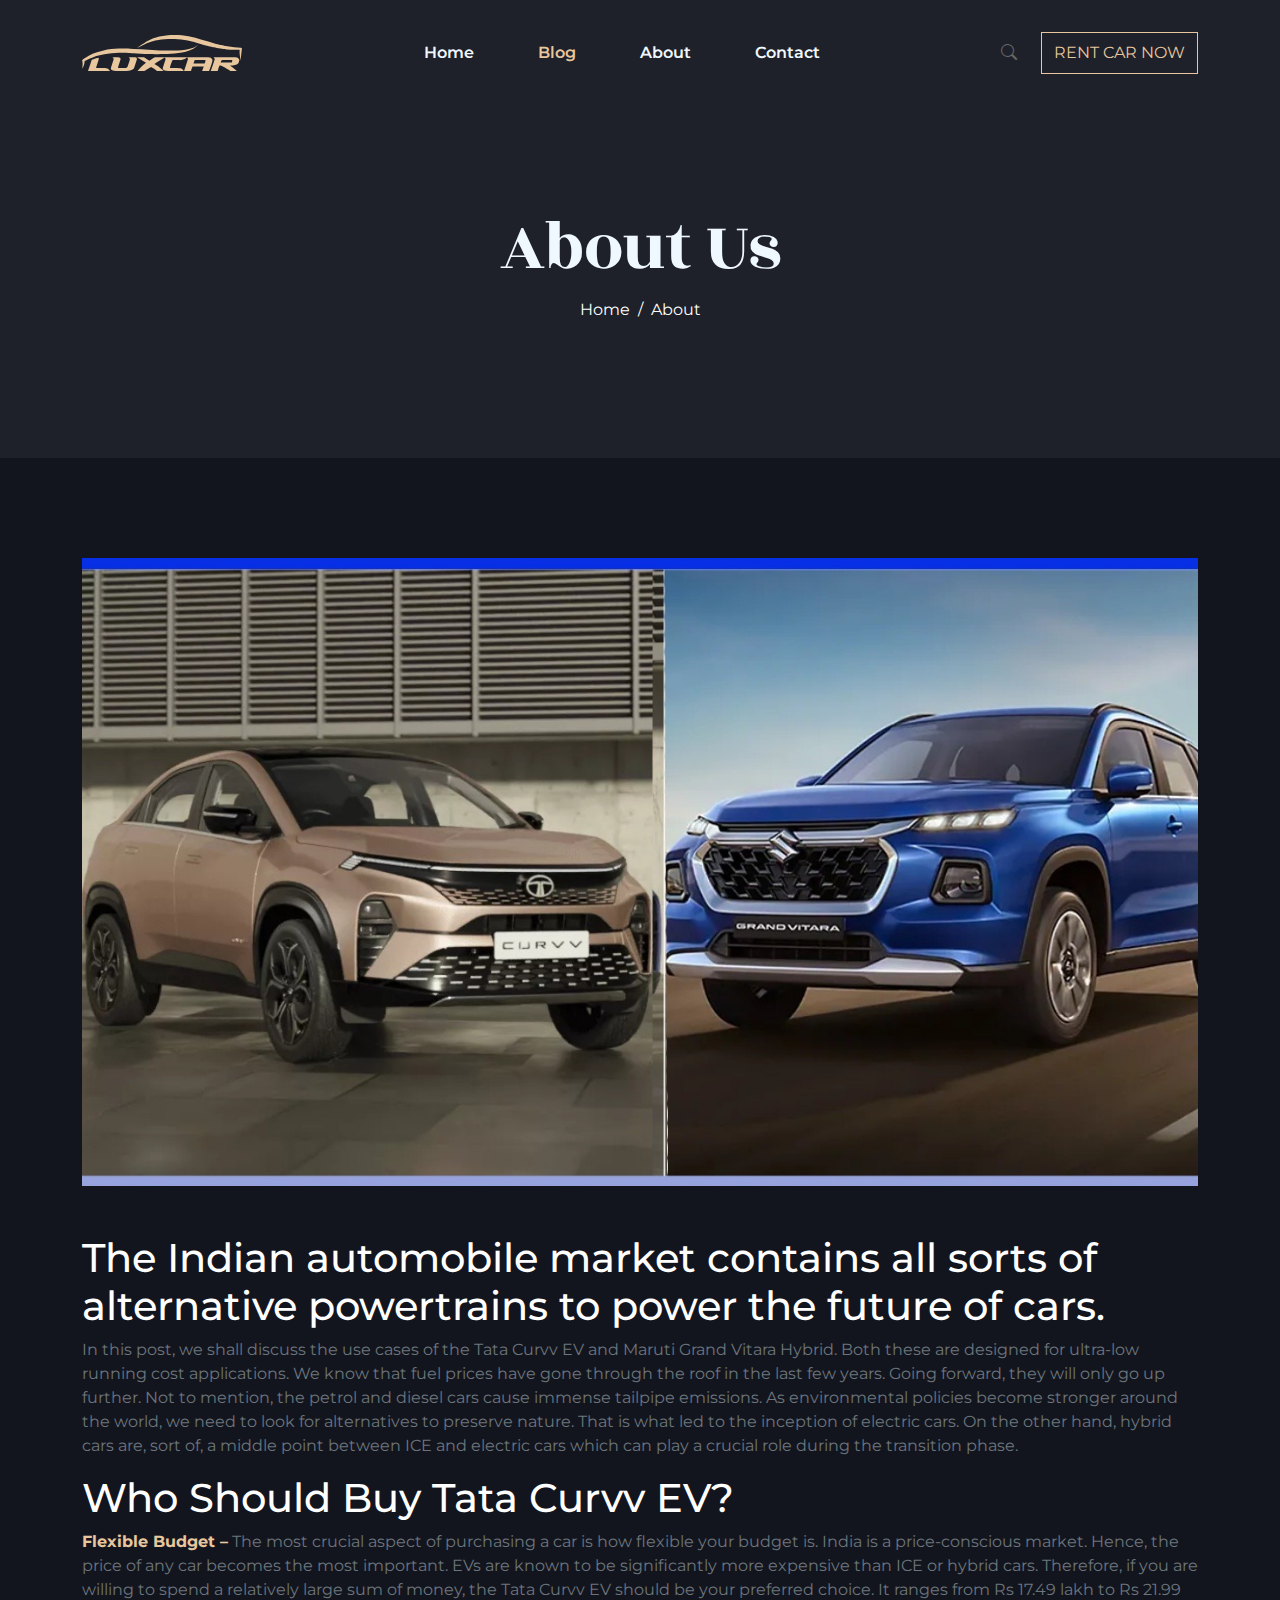
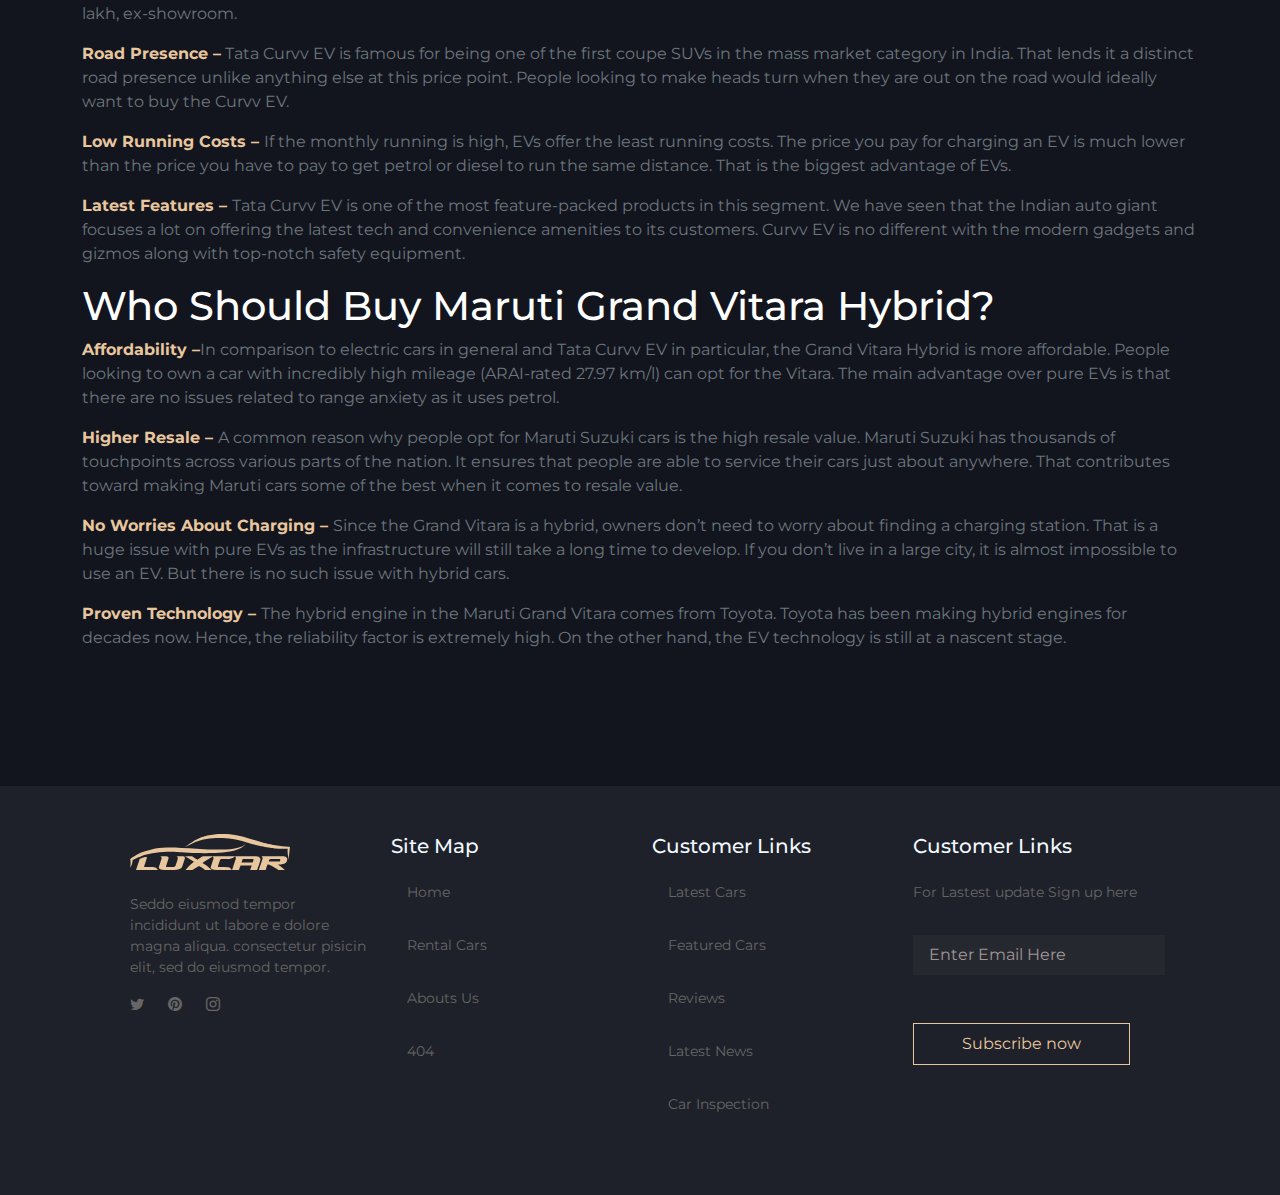
<file: blog.html>
<!doctype html>
<html lang="en">

<head>
    <meta charset="utf-8">
    <meta name="viewport" content="width=device-width, initial-scale=1">
    <title>Blog</title>
    <!-- style-css -->
    <link rel="stylesheet" href="./assets/css/style.css">
    <!-- bootstrap-css -->
    <link rel="stylesheet" href="./assets/css/bootstrap.min.css">
    <!-- icon-css -->
    <link rel="stylesheet" href="https://cdn.jsdelivr.net/npm/bootstrap-icons@1.11.3/font/bootstrap-icons.min.css">
    <!-- favicon -->
    <link rel="icon" href="./assets/images/images.jpg">
</head>

<body>
    <!-- header -->
    <div class="bg-2">
        <header class="p-4">
            <nav class="navbar navbar-expand-lg">
                <div class="container d-flex justify-content-sm-between align-items-center gap-2">
                    <div>
                        <img src="./assets/images/logo (1).svg" alt="logo" class="img-fluid logo" width="160px">
                    </div>
                    <div class="d-lg-block d-none" id="navbarNavAltMarkup">
                        <div class="navbar-nav gap-5 fw-semibold nav-item">
                            <a href="./index.html" class="nav-link active">Home</a>
                            <a href="./blog.html" class="nav-link active high-light">Blog</a>
                            <a href="./about.html" class="nav-link active ">About</a>
                            <a href="./contact.html" class="nav-link active">Contact</a>
                        </div>
                    </div>
                    <div class="d-flex align-items-center gap-4">
                        <i class="search bi bi-search  d-lg-block d-none"></i>
                        <button class="btn d-lg-block d-none">RENT CAR NOW</button>
                    </div>
                    <button class="btn navbar-toggler d-lg-none" type="button" data-bs-toggle="offcanvas"
                        data-bs-target="#offcanvasExample" aria-controls="offcanvasExample">
                        <span class="d-bolck"><i class="fs-4 bi bi-list"></i></span>
                    </button>
                </div>
            </nav>
            <div class="bg-color offcanvas offcanvas-start" tabindex="-1" id="offcanvasExample"
            aria-labelledby="offcanvasExampleLabel">
            <div class="offcanvas-header d-flex justify-content-between align-items-center">
                <h5 class="offcanvas-title" id="offcanvasExampleLabel"><img src="./assets/images/logo (1).svg"
                        alt="" width="160px"></h5>
                <button type="button" class="same-color btn border-0 fs-3" data-bs-dismiss="offcanvas" aria-label="Close"><i class="bi bi-x-lg"></i></button>
            </div>
            <div class="offcanvas-body">
                <div>
                    <ul class="lh-lg fw-semibold nav-offcanvas">
                        <li class="text-white">Home</li>
                        <li class="text-white">Blog</li>
                        <li class="text-white">About</li>
                        <li class="text-white">Contact</li>
                        <li class="text-white">Blog</li>
                    </ul>
                </div>
            </div>
        </div>
        </header>
        <div class="padding padding-b">
            <div class="container ">
                <div class="">
                    <h1 class="text-center contact">
                        About Us
                    </h1>
                    <nav aria-label="breadcrumb ">
                        <ol class="breadcrumb w-100 d-flex justify-content-center text-white">
                            <li class=" breadcrumb-item ">Home</li>
                            <li class="breadcrumb-item  " aria-current="page"> About
                            </li>
                        </ol>
                    </nav>
                </div>
            </div>
        </div>
    </div>
    <!-- header-end -->

    <!-- car-blog -->
    <section class="padding bg-color padding-b">
        <div class="container">
            <div class="row">
                <div class="col-12">
                    <div class="">
                        <img src="./assets/images/tata-curvv-vs-maruti-grand-vitara-specs-price-features-comparison.jpg"
                            alt="" width="100%">
                    </div>
                    <div class="">
                        <div>
                            <h1 class=" pt-5 text-white">
                                The Indian automobile market contains all sorts of <br> alternative powertrains to power
                                the future of cars.
                            </h1>
                            <p class="text-secondary">
                                In this post, we shall discuss the use cases of the Tata Curvv EV and Maruti Grand
                                Vitara Hybrid. Both these are designed for ultra-low running cost applications. We know
                                that fuel prices have gone through the roof in the last few years. Going forward, they
                                will only go up further. Not to mention, the petrol and diesel cars cause immense
                                tailpipe emissions. As environmental policies become stronger around the world, we need
                                to look for alternatives to preserve nature. That is what led to the inception of
                                electric cars. On the other hand, hybrid cars are, sort of, a middle point between ICE
                                and electric cars which can play a crucial role during the transition phase.
                            </p>
                        </div>
                        <div>
                            <h1 class="text-white">
                                Who Should Buy Tata Curvv EV?
                            </h1>
                            <p class="text-secondary">
                                <strong class="same-color">Flexible Budget –</strong> The most crucial aspect of
                                purchasing a car is how flexible your budget is. India is a price-conscious market.
                                Hence, the price of any car becomes the most important. EVs are known to be
                                significantly more expensive than ICE or hybrid cars. Therefore, if you are willing to
                                spend a relatively large sum of money, the Tata Curvv EV should be your preferred
                                choice. It ranges from Rs 17.49 lakh to Rs 21.99 lakh, ex-showroom.
                            </p>
                            <p class="text-secondary">
                                <strong class="same-color">Road Presence –</strong> Tata Curvv EV is famous for being
                                one of the first coupe SUVs in the mass market category in India. That lends it a
                                distinct road presence unlike anything else at this price point. People looking to make
                                heads turn when they are out on the road would ideally want to buy the Curvv EV.
                            </p>
                            <p class="text-secondary">
                                <strong class="same-color">Low Running Costs – </strong> If the monthly running is high,
                                EVs offer the least running costs. The price you pay for charging an EV is much lower
                                than the price you have to pay to get petrol or diesel to run the same distance. That is
                                the biggest advantage of EVs.
                            </p>
                            <p class="text-secondary">
                                <strong class="same-color">Latest Features – </strong> Tata Curvv EV is one of the most
                                feature-packed products in this segment. We have seen that the Indian auto giant focuses
                                a lot on offering the latest tech and convenience amenities to its customers. Curvv EV
                                is no different with the modern gadgets and gizmos along with top-notch safety
                                equipment.
                            </p>
                        </div>
                        <div>
                            <h1 class="text-white">
                                Who Should Buy Maruti Grand Vitara Hybrid?
                            </h1>
                            <p class="text-secondary">
                                <strong class="same-color">Affordability –</strong>In comparison to electric cars in
                                general and Tata Curvv EV in particular, the Grand Vitara Hybrid is more affordable.
                                People looking to own a car with incredibly high mileage (ARAI-rated 27.97 km/l) can opt
                                for the Vitara. The main advantage over pure EVs is that there are no issues related to
                                range anxiety as it uses petrol.
                            </p>
                            <p class="text-secondary">
                                <strong class="same-color">Higher Resale – </strong> A common reason why people opt for
                                Maruti Suzuki cars is the high resale value. Maruti Suzuki has thousands of touchpoints
                                across various parts of the nation. It ensures that people are able to service their
                                cars just about anywhere. That contributes toward making Maruti cars some of the best
                                when it comes to resale value.
                            </p>
                            <p class="text-secondary">
                                <strong class="same-color">No Worries About Charging – </strong>Since the Grand Vitara
                                is a hybrid, owners don’t need to worry about finding a charging station. That is a huge
                                issue with pure EVs as the infrastructure will still take a long time to develop. If you
                                don’t live in a large city, it is almost impossible to use an EV. But there is no such
                                issue with hybrid cars.
                            </p>
                            <p class="text-secondary">
                                <strong class="same-color">Proven Technology – </strong> The hybrid engine in the Maruti
                                Grand Vitara comes from Toyota. Toyota has been making hybrid engines for decades now.
                                Hence, the reliability factor is extremely high. On the other hand, the EV technology is
                                still at a nascent stage.
                            </p>
                        </div>
                    </div>
                </div>
            </div>
        </div>
    </section>
    <!-- car-blog -->

    <!-- footer -->
    <section>
        <footer class="bg-color2">
            <div class="container">
                <div class="row p-5">
                    <div class="col-md-3 col-12">
                        <div class="">
                            <img src="./assets/images/logo (1).svg" alt="logo" class="img-fluid logo" width="160px">
                        </div>
                        <div>
                            <p class="lh-6 mt-4 font-s">
                                Seddo eiusmod tempor incididunt ut labore e dolore magna aliqua. consectetur pisicin
                                elit, sed do eiusmod tempor.
                            </p>
                            <span class="d-flex social-icon gap-4 font-s">
                                <i class="bi bi-twitter"></i>
                                <i class="bi bi-pinterest"></i>
                                <i class="bi bi-instagram"></i>
                            </span>
                        </div>
                    </div>
                    <div class="col-md-3 col-12">
                        <div>
                            <h4 class="font-s20">
                                Site Map
                            </h4>
                        </div>
                        <ul class="font-s p-0 hover">
                            <li class="p-3">Home</li>
                            <li class="p-3">Rental Cars</li>
                            <li class="p-3">Abouts Us</li>
                            <li class="p-3">404</li>
                        </ul>
                    </div>
                    <div class="col-md-3 col-12">
                        <div>
                            <h4 class="font-s20">
                                Customer Links
                            </h4>
                        </div>
                        <ul class="font-s p-0 hover">
                            <li class="p-3">Latest Cars
                            </li>
                            <li class="p-3">Featured Cars
                            </li>
                            <li class="p-3">Reviews</li>
                            <li class="p-3">Latest News</li>
                            <li class="p-3">Car Inspection</li>
                        </ul>
                    </div>
                    <div class="col-md-3 col-12">
                        <div>
                            <h4 class="font-s20">
                                Customer Links
                            </h4>
                        </div>
                        <ul class="font-s p-0 hover">
                            <li class="py-3">For Lastest update Sign up here
                            </li>
                        </ul>
                        <input class="py-2 px-3 color-light2 fs-6 border-0 focus-none text-white" type="emali"
                            placeholder="Enter Email Here">
                        <button class="btn py-2 px-5 mt-5 ">
                            Subscribe now
                        </button>
                    </div>
                </div>
            </div>
        </footer>
    </section>
</body>


<!-- jquery-js -->
<script src="./assets/js/jquery-3.7.1.min.js"></script>
<!-- bootstrap-js -->
<script src="./assets/js/bootstrap.bundle.min.js"></script>
</file>
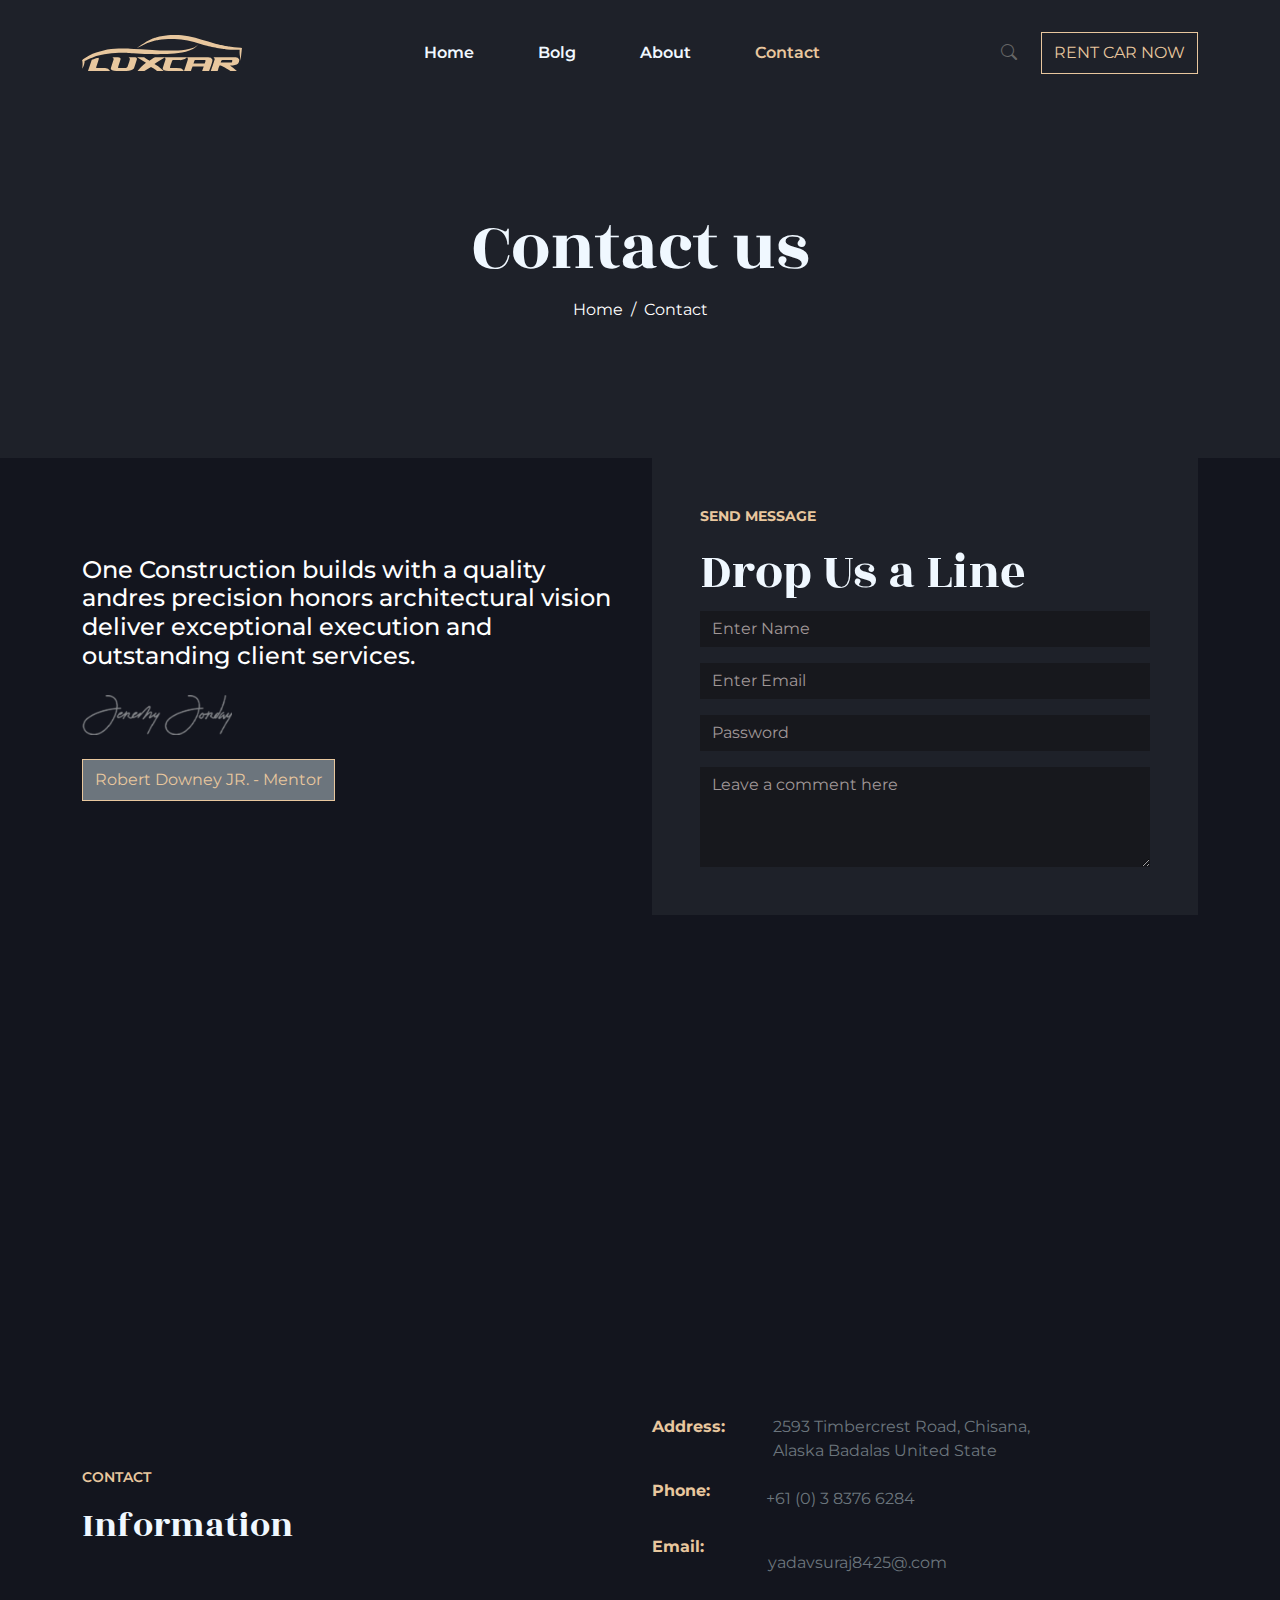
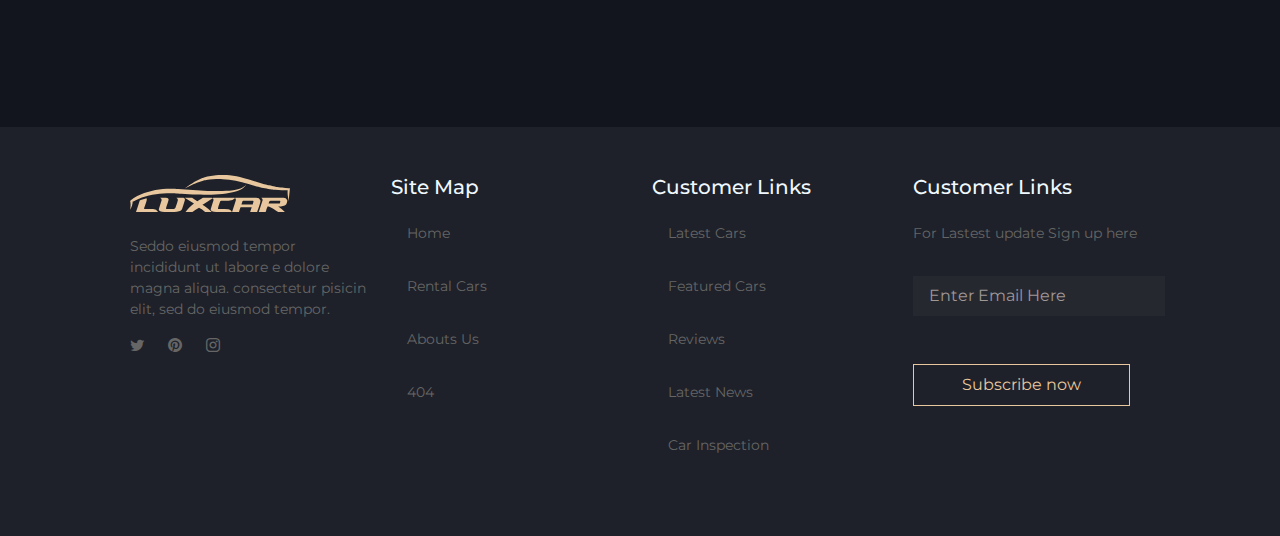
<file: contact.html>
<!doctype html>
<html lang="en">

<head>
    <meta charset="utf-8">
    <meta name="viewport" content="width=device-width, initial-scale=1">
    <title>Contact</title>
    <!-- style-css -->
    <link rel="stylesheet" href="./assets/css/style.css">
    <!-- bootstrap-css -->
    <link rel="stylesheet" href="./assets/css/bootstrap.min.css">
    <!-- icon-css -->
    <link rel="stylesheet" href="https://cdn.jsdelivr.net/npm/bootstrap-icons@1.11.3/font/bootstrap-icons.min.css">
    <!-- favicon -->
    <link rel="icon" href="./assets/images/images.jpg">
</head>

<body>
    <!-- header -->
    <div class="bg-2">
        <header class="p-4">
            <nav class="navbar navbar-expand-lg">
                <div class="container d-flex justify-content-sm-between align-items-center gap-2">
                    <div>
                        <img src="./assets/images/logo (1).svg" alt="logo" class="img-fluid logo" width="160px">
                    </div>
                    <div class="d-lg-block d-none" id="navbarNavAltMarkup">
                        <div class="navbar-nav gap-5 fw-semibold nav-item">
                            <a href="./index.html" class="nav-link active ">Home</a>
                            <a href="./blog.html" class="nav-link active">Bolg</a>
                            <a href="./about.html" class="nav-link active">About</a>
                            <a href="./contact.html" class="nav-link active high-light">Contact</a>
                        </div>
                    </div>
                    <div class="d-flex align-items-center gap-4">
                        <i class="search bi bi-search  d-lg-block d-none"></i>
                        <button class="btn d-lg-block d-none">RENT CAR NOW</button>
                    </div>
                    <button class="btn navbar-toggler d-lg-none" type="button" data-bs-toggle="offcanvas"
                        data-bs-target="#offcanvasExample" aria-controls="offcanvasExample">
                        <span class="d-bolck"><i class="fs-4 bi bi-list"></i></span>
                    </button>
                </div>
            </nav>
            <div class="bg-color offcanvas offcanvas-start" tabindex="-1" id="offcanvasExample"
                aria-labelledby="offcanvasExampleLabel">
                <div class="offcanvas-header d-flex justify-content-between align-items-center">
                    <h5 class="offcanvas-title" id="offcanvasExampleLabel"><img src="./assets/images/logo (1).svg"
                            alt="" width="160px"></h5>
                    <button type="button" class="same-color btn border-0 fs-3" data-bs-dismiss="offcanvas"
                        aria-label="Close"><i class="bi bi-x-lg"></i></button>
                </div>
                <div class="offcanvas-body">
                    <div>
                        <ul class="lh-lg fw-semibold nav-offcanvas">
                            <li class="text-white">Home</li>
                            <li class="text-white">Blog</li>
                            <li class="text-white">About</li>
                            <li class="text-white">Contact</li>
                            <li class="text-white">Blog</li>
                        </ul>
                    </div>
                </div>
            </div>
        </header>
        <div class="padding padding-b">
            <div class="container ">
                <div class="">
                    <h1 class="text-center contact">
                        Contact us
                    </h1>
                    <nav aria-label="breadcrumb ">
                        <ol class="breadcrumb w-100 d-flex justify-content-center text-white">
                            <li class=" breadcrumb-item ">Home</li>
                            <li class="breadcrumb-item text-white active" aria-current="page">Contact</li>
                        </ol>
                    </nav>
                </div>
            </div>
        </div>
    </div>
    <!-- header-end -->

    <!-- contact -->
    <section class="bg-color">
        <div class="container">
            <div class="row">
                <div class="col-md-6 col-12 m-auto">
                    <h4 class="lh-5 mb-4 text-white">
                        One Construction builds with a quality andres precision honors architectural vision deliver
                        exceptional execution and outstanding client services.
                    </h4>
                    <img src="./assets/images/signature@2x-1.png" alt="" width="150px">
                    <p class="mt-4 text-white">
                        <button type="button" class="btn btn-secondary" data-bs-toggle="tooltip" data-bs-placement="top"
                            data-bs-custom-class="custom-tooltip"
                            data-bs-title="This top tooltip is themed via CSS variables.">
                            Robert Downey JR. - Mentor
                        </button>
                    </p>
                </div>
                <div class="col-md-6 col-12 ">
                    <form>
                        <div class="box-bg-color p-5">
                            <div class="mgs-contant">
                                <p>
                                    SEND MESSAGE
                                </p>
                                <h1>Drop Us a Line</h1>
                            </div>
                            <div class=" mb-3">
                                <input type="text" class="text-white form-control bg-color2 " placeholder="Enter Name">
                            </div>
                            <div class=" mb-3">
                                <input type="email" class="text-white form-control bg-color2" placeholder="Enter Email">

                            </div>
                            <div class=" mb-3">
                                <input type="phone" class="text-white form-control bg-color2" placeholder="Password">

                            </div>
                            <div class="">
                                <textarea class="text-white form-control bg-color2" placeholder="Leave a comment here"
                                    style="height: 100px"></textarea>

                            </div>
                        </div>
                    </form>
                </div>
            </div>
        </div>
    </section>
    <!-- contact-end -->

    <!-- map -->
    <section class="padding bg-color">
        <div class="container">
            <div class="d-flex justify-content-center">
                <iframe
                    src="https://www.google.com/maps/embed?pb=!1m18!1m12!1m3!1d207446.3291596036!2d139.57606002209693!3d35.668410306159394!2m3!1f0!2f0!3f0!3m2!1i1024!2i768!4f13.1!3m3!1m2!1s0x60188b857628235d%3A0xcdd8aef709a2b520!2sTokyo%2C%20Japan!5e0!3m2!1sen!2sin!4v1724324729581!5m2!1sen!2sin"
                    width="1200" height="300" style="border:0;" allowfullscreen="" loading="lazy"
                    referrerpolicy="no-referrer-when-downgrade"></iframe>
            </div>
        </div>
    </section>
    <!-- map-end -->

    <!-- address -->
    <section class="padding bg-color padding-b">
        <div class="container">
            <div class="row">
                <div class="col-md-6 col-12 m-auto">
                    <div class="contact-me">
                        <p>
                            CONTACT
                        </p>
                        <h1>
                            Information
                        </h1>
                    </div>
                </div>
                <div class="col-md-6 col-12">
                    <div class="d-flex gap-5">
                        <strong class="same-color">
                            Address:
                        </strong>
                        <p class="text-secondary">2593 Timbercrest Road, Chisana, <br> Alaska Badalas United State</p>
                    </div>
                    <div class="d-flex gap-5">
                        <strong class="same-color">
                            Phone:
                        </strong>
                        <p class="text-secondary p-2">
                            +61 (0) 3 8376 6284</p>
                    </div>
                    <div class="d-flex gap-5">
                        <strong class="same-color">
                            Email:
                        </strong>
                        <p class="text-secondary p-3">
                            yadavsuraj8425@.com</p>
                    </div>
                </div>
            </div>

        </div>
    </section>
    <!-- contact-me-end -->

    <!-- footer -->
    <section>
        <footer class="bg-color2">
            <div class="container">
                <div class="row p-5">
                    <div class="col-md-3 col-12">
                        <div class="">
                            <img src="./assets/images/logo (1).svg" alt="logo" class="img-fluid logo" width="160px">
                        </div>
                        <div>
                            <p class="lh-6 mt-4 font-s">
                                Seddo eiusmod tempor incididunt ut labore e dolore magna aliqua. consectetur pisicin
                                elit, sed do eiusmod tempor.
                            </p>
                            <span class="d-flex social-icon gap-4 font-s">
                                <i class="bi bi-twitter"></i>
                                <i class="bi bi-pinterest"></i>
                                <i class="bi bi-instagram"></i>
                            </span>
                        </div>
                    </div>
                    <div class="col-md-3 col-12">
                        <div>
                            <h4 class="font-s20">
                                Site Map
                            </h4>
                        </div>
                        <ul class="font-s p-0 hover">
                            <li class="p-3">Home</li>
                            <li class="p-3">Rental Cars</li>
                            <li class="p-3">Abouts Us</li>
                            <li class="p-3">404</li>
                        </ul>
                    </div>
                    <div class="col-md-3 col-12">
                        <div>
                            <h4 class="font-s20">
                                Customer Links
                            </h4>
                        </div>
                        <ul class="font-s p-0 hover">
                            <li class="p-3">Latest Cars
                            </li>
                            <li class="p-3">Featured Cars
                            </li>
                            <li class="p-3">Reviews</li>
                            <li class="p-3">Latest News</li>
                            <li class="p-3">Car Inspection</li>
                        </ul>
                    </div>
                    <div class="col-md-3 col-12">
                        <div>
                            <h4 class="font-s20">
                                Customer Links
                            </h4>
                        </div>
                        <ul class="font-s p-0 hover">
                            <li class="py-3">For Lastest update Sign up here
                            </li>
                        </ul>
                        <input class="py-2 px-3 color-light2 fs-6 border-0 focus-none text-white" type="emali"
                            placeholder="Enter Email Here">
                        <button class="btn py-2 px-5 mt-5 ">
                            Subscribe now
                        </button>
                    </div>
                </div>
            </div>
        </footer>
    </section>

    <script src="./assets/js/jquery-3.7.1.min.js"></script>
    <script src="./assets/js/bootstrap.bundle.min.js"></script>
</body>
</file>
<file: assets/css/style.css>
@import url('https://fonts.googleapis.com/css2?family=Rozha+One&display=swap');
@import url('https://fonts.googleapis.com/css2?family=Montserrat:ital,wght@0,100..900;1,100..900&family=Rozha+One&display=swap');

.font-family{
    
}

.font-family {
    font-family: "Rozha One", serif;
}

* {
    list-style: none;
    text-decoration: none;
    font-family:  "Montserrat", sans-serif;
}

.padding{
    padding-top: 100px;
}

.font-s{
    font-size: 14px;
    color: #666666;
}

.font-s20{
    font-size: 20px;
    color: aliceblue;
    font-family:  "Montserrat", sans-serif;
}

.box-bg-color{
    background-color: #1e2129;
}

.padding-b{
    padding-bottom: 120px;
}
.same-color{
    color: #e8c79e;
}

.nav-item a{
    transition: 0.3s all linear !important;
    color: aliceblue !important;
}

.nav-item .high-light{
    color: #E8C79E !important;
}

.nav-item a:hover {
    color: #E8C79E !important;
    cursor: pointer !important;
}

.search{
    font-weight: 900 !important;
    color: #666666 !important;
    cursor: pointer !important;
    transition: 0.3 all linear !important;
}

.search:hover{
    color: #E8C79E !important;
}

.nav-offcanvas li{
    transition: 0.3s all linear !important;
}

.nav-offcanvas li:hover{
    color: #E8C79E !important;
    cursor: pointer !important;
}

.btn {
    padding: 8px 12px !important;
    border: 1px solid #e8c79e !important;
    border-radius: 0px !important;
    font-weight: 400 !important;
    color: #e8c79e !important;
    transition: 0.3s all linear !important;
    box-shadow: none !important;
}

.btn:hover{
    background-color: #E8C79E !important;
    color: black !important;
}

.main-image{
    background-image: url('../images/home-image.jpg') !important;
    background-position-x: center !important;
    background-position-y: center !important;
    background-repeat: no-repeat !important;
    background-size: cover !important;
    height: 100vh !important;
}

.main-heading{
    font-family: "Rozha One", serif;
    font-size: 70px;
    color: aliceblue;

}

.main-content{
    padding: 200px 10px 10px !important;
}

.main-content p{
    font-family:  "Montserrat", sans-serif;
    font-weight: 500;
    font-size: 18px;
    color: #e8c79e;
}

.car-heading p{
    text-align: center;
    font-family:  "Montserrat", sans-serif;
    font-weight: 500;
    font-size: 18px;
    color: #e8c79e;
}

.car-heading h2{
    text-align: center;
    font-family: "Rozha One", serif;
    font-size: 50px;
    color: aliceblue;
}

.car-select div{
    padding: 5px 8px;
    border: 1.8px solid #E8C79E;
    margin-top: 20px;
    transition: 0.3s all linear;
    color: #e8c79e;
    font-weight: 500;
    cursor: pointer;
}

.car-select div:hover{
    background-color: #e8c79e;
    color: aliceblue;
}


.dark{
    background-color: #e8c79e;
    color: aliceblue !important;
}

.star{
    color: #edcc30;
}

.number-box{
    padding: 5px 16px;
    background-color: #35383e93;
    border-radius: 5px;
    font-weight: 500;
    color: aliceblue;
}

.xv-font{
    font-size: 26px;
    font-weight: normal;
    font-family: "Rozha One", serif;
    color: aliceblue;
}

.card-content{
    background-color: #1e2129;
}

.bg-color{
    background-color: #13151e;
}

.top-line{
    border-top: #666666 !important;
}

.car-type div{
    border: 1px solid black;
    display: flex;
    align-items: center;
    justify-content: center;
    border-radius: 50%;
    width: 110px;
    height: 110px;
    background-color: #e8c79e;
    margin-bottom: 15px;
}


.car-type{
    padding: 0 30px;
    margin: 0 15px;
    border: 1px solid black;
    background-color: #1e2129;
}

.car-type div svg{
    width: 80px ;
    height: 80px; 
}

.car-heading{
    text-align: center;
    font-family: "Rozha One", serif;
    font-size: 24px;
    font-weight: 500;
    color: aliceblue;
}

.car-detail{
    text-align: center;
    font-size: 14px;
    color: #666666;
    padding-bottom: 20px;
}


.join-box h2{
    font-size: 50px;
    font-weight: 500;
    font-family: "Rozha One", serif;
    padding-bottom: 20px;
    color: aliceblue;
}

.join-box p{
    color: #666666;
    padding-bottom: 20px;
}

.star-light i{
    color: #edcc30;
}

.star-light p{
    color: #666666;
    font-size: 14px;
}

  .social-icon i{
    transition: 0.3s all linear;
    cursor: pointer;
  }

  .social-icon i:hover{
    color: #e8c79e;
  }

  .hover li{
    transition: 0.3s all linear;
    cursor: pointer;
  }

  .hover li:hover{
    color: #e8c79e;
  }

  .color-light{
    background-color: #1e2129c7;
  }
  
  .focus-none:focus{
    outline: none ;
  }

  .bg-2{
    background-color: #1e2129;
  }

  .contact{
    font-size: 70px;
    font-family: "Rozha One", serif;
    color: aliceblue;
  }

  .mgs-contant p{
    font-size: 14px;
    font-weight: 700;
    font-family:  "Montserrat", sans-serif;
    color: #e8c79e;
  }

  .mgs-contant h1{
    font-family: "Rozha One", serif;
    font-size: 50px;
    font-weight: 500;
    color: aliceblue;
  }

  .form-control{
    border: none !important;
    box-shadow: none !important;
    background-color: #1212138e !important;
    border-radius: 0 !important;
  }

  .contact-me p{
    font-size: 14px;
    color: #e8c79e;
    font-family:  "Montserrat", sans-serif;
    font-weight: 600;
  }

  .contact-me h1{
    font-size: 36px;
    font-family: "Rozha One", serif;
    color: aliceblue;
  }

  .bg-color2{
    background-color: #1e2129;
  }

  .color-light2{
    background-color: #2a2c33a1;
  } 

  .play-btn{
    width: 80px;
    height: 80px;
  }

  ::placeholder{
    color: rgb(160, 151, 151) !important;
  }
</file>
